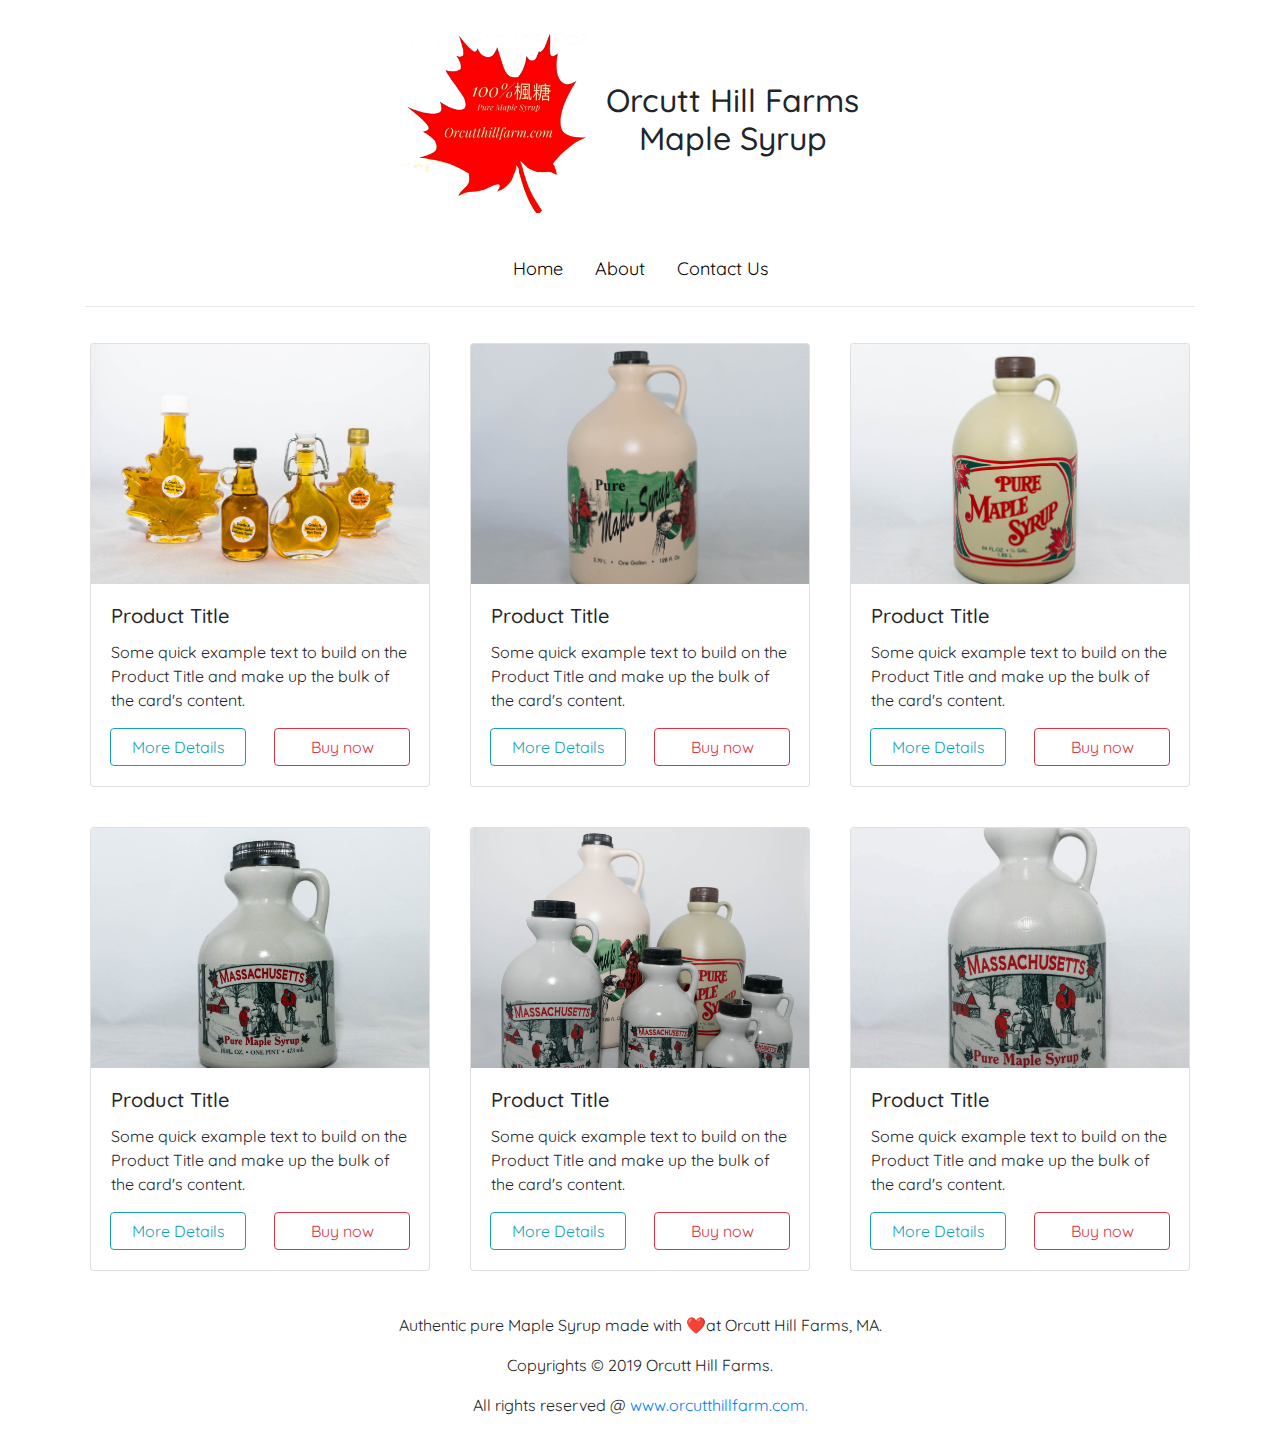
<file: index.html>
<!DOCTYPE html>
<html lang="en">
  <head>
    <!-- Required meta tags -->
    <meta charset="utf-8" />
    <meta
      name="viewport"
      content="width=device-width, initial-scale=1, shrink-to-fit=no"
    />

    <!-- Bootstrap CSS -->
    <link
      rel="stylesheet"
      href="https://stackpath.bootstrapcdn.com/bootstrap/4.3.1/css/bootstrap.min.css"
      integrity="sha384-ggOyR0iXCbMQv3Xipma34MD+dH/1fQ784/j6cY/iJTQUOhcWr7x9JvoRxT2MZw1T"
      crossorigin="anonymous"
    />

    <link
      href="https://fonts.googleapis.com/css?family=Quicksand"
      rel="stylesheet"
    />

    <title>Hello, world!</title>

    <link rel="stylesheet" href="./styles.css" />
  </head>

  <body>
    <div class="container">
      <header>
        <div class="logo-block mx-auto">
          <img src="./images/logo.png" alt="logo" class="logo" />
          <h2>Orcutt Hill Farms Maple Syrup</h2>
        </div>
        <nav class="nav justify-content-center">
          <a class="nav-link" href="index.html">Home</a>
          <a class="nav-link" href="about.html">About</a>
          <a class="nav-link" href="contact.html">Contact Us</a>
        </nav>
      </header>
      <hr />
      <div class="products row">
        <div class="card col">
          <img
            src="./images/DSC01903-编辑.jpg"
            class="card-img-top card-image"
            alt="maple syrup product image"
          />
          <div class="card-body">
            <h5 class="card-title">Product Title</h5>
            <p class="card-text">
              Some quick example text to build on the Product Title and make up
              the bulk of the card's content.
            </p>
            <div class="row justify-content-around">
              <a href="#" class="btn btn-outline-info col-5">
                More Details
              </a>
              <a href="#" class="btn btn-outline-danger col-5">Buy now</a>
            </div>
          </div>
        </div>

        <div class="card col">
          <img
            src="./images/DSC01884-编辑.jpg"
            class="card-img-top card-image"
            alt="maple syrup product image"
          />
          <div class="card-body">
            <h5 class="card-title">Product Title</h5>
            <p class="card-text">
              Some quick example text to build on the Product Title and make up
              the bulk of the card's content.
            </p>
            <div class="row justify-content-around">
              <a href="#" class="btn btn-outline-info col-5">More Details</a>
              <a href="#" class="btn btn-outline-danger col-5">Buy now</a>
            </div>
          </div>
        </div>

        <div class="card col">
          <img
            src="./images/DSC01887-编辑.jpg"
            class="card-img-top card-image"
            alt="maple syrup product image"
          />
          <div class="card-body">
            <h5 class="card-title">Product Title</h5>
            <p class="card-text">
              Some quick example text to build on the Product Title and make up
              the bulk of the card's content.
            </p>
            <div class="row justify-content-around">
              <a href="#" class="btn btn-outline-info col-5">
                More Details
              </a>
              <a href="#" class="btn btn-outline-danger col-5">Buy now</a>
            </div>
          </div>
        </div>

        <div class="w-100"></div>

        <div class="card col">
          <img
            src="./images/DSC01889-编辑.jpg"
            class="card-img-top card-image"
            alt="maple syrup product image"
          />
          <div class="card-body">
            <h5 class="card-title">Product Title</h5>
            <p class="card-text">
              Some quick example text to build on the Product Title and make up
              the bulk of the card's content.
            </p>
            <div class="row justify-content-around">
              <a href="#" class="btn btn-outline-info col-5">More Details</a>
              <a href="#" class="btn btn-outline-danger col-5">Buy now</a>
            </div>
          </div>
        </div>

        <div class="card col">
          <img
            src="./images/DSC01898-编辑.jpg"
            class="card-img-top card-image"
            alt="maple syrup product image"
          />
          <div class="card-body">
            <h5 class="card-title">Product Title</h5>
            <p class="card-text">
              Some quick example text to build on the Product Title and make up
              the bulk of the card's content.
            </p>
            <div class="row justify-content-around">
              <a href="#" class="btn btn-outline-info col-5">More Details</a>
              <a href="#" class="btn btn-outline-danger col-5">Buy now</a>
            </div>
          </div>
        </div>

        <div class="card col">
          <img
            src="./images/IMG_3659.JPG"
            class="card-img-top card-image"
            alt="maple syrup product image"
          />
          <div class="card-body">
            <h5 class="card-title">Product Title</h5>
            <p class="card-text">
              Some quick example text to build on the Product Title and make up
              the bulk of the card's content.
            </p>
            <div class="row justify-content-around">
              <a href="#" class="btn btn-outline-info col-5">More Details</a>
              <a href="#" class="btn btn-outline-danger col-5">Buy now</a>
            </div>
          </div>
        </div>
      </div>

      <footer class="mx-auto">
        <p>Authentic pure Maple Syrup made with ❤️at Orcutt Hill Farms, MA.</p>
        <p>Copyrights &copy; 2019 Orcutt Hill Farms.</p>
        <p>
          All rights reserved @
          <a href="https://www.orcutthillfarm.com">www.orcutthillfarm.com.</a>
        </p>
      </footer>
    </div>

    <script
      src="https://code.jquery.com/jquery-3.3.1.slim.min.js"
      integrity="sha384-q8i/X+965DzO0rT7abK41JStQIAqVgRVzpbzo5smXKp4YfRvH+8abtTE1Pi6jizo"
      crossorigin="anonymous"
    ></script>
    <script
      src="https://stackpath.bootstrapcdn.com/bootstrap/4.3.1/js/bootstrap.min.js"
      integrity="sha384-JjSmVgyd0p3pXB1rRibZUAYoIIy6OrQ6VrjIEaFf/nJGzIxFDsf4x0xIM+B07jRM"
      crossorigin="anonymous"
    ></script>
  </body>
</html>
</file>
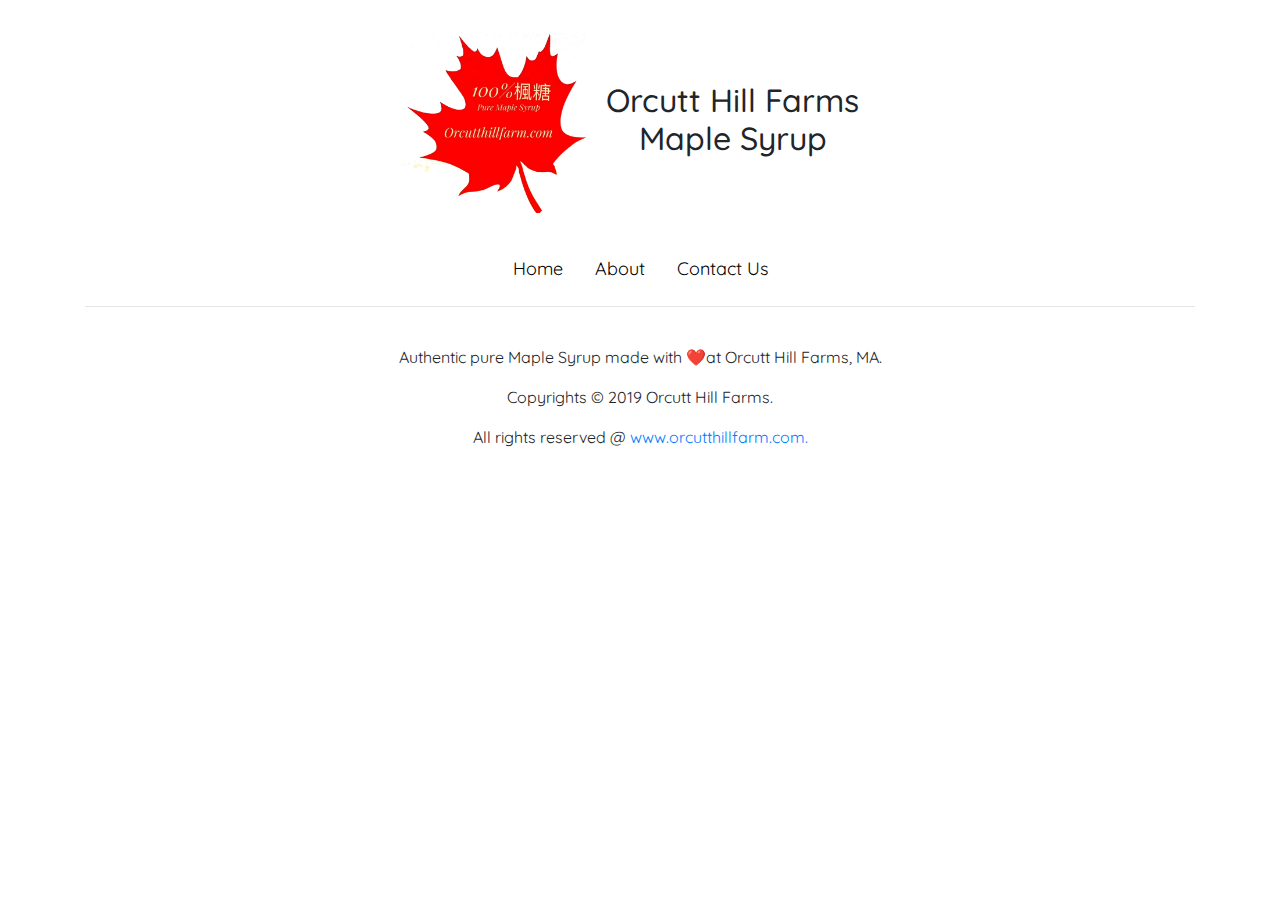
<file: about.html>
<!DOCTYPE html>
<html lang="en">
  <head>
    <!-- Required meta tags -->
    <meta charset="utf-8" />
    <meta
      name="viewport"
      content="width=device-width, initial-scale=1, shrink-to-fit=no"
    />

    <!-- Bootstrap CSS -->
    <link
      rel="stylesheet"
      href="https://stackpath.bootstrapcdn.com/bootstrap/4.3.1/css/bootstrap.min.css"
      integrity="sha384-ggOyR0iXCbMQv3Xipma34MD+dH/1fQ784/j6cY/iJTQUOhcWr7x9JvoRxT2MZw1T"
      crossorigin="anonymous"
    />

    <link
      href="https://fonts.googleapis.com/css?family=Quicksand"
      rel="stylesheet"
    />

    <title>Hello, world!</title>

    <link rel="stylesheet" href="./styles.css" />
  </head>

  <body>
    <div class="container">
      <header>
        <div class="logo-block mx-auto">
          <img src="./images/logo.png" alt="logo" class="logo" />
          <h2>Orcutt Hill Farms Maple Syrup</h2>
        </div>
        <nav class="nav justify-content-center">
          <a class="nav-link" href="index.html">Home</a>
          <a class="nav-link" href="about.html">About</a>
          <a class="nav-link" href="contact.html">Contact Us</a>
        </nav>
      </header>
      <hr />

      <footer class="mx-auto">
        <p>Authentic pure Maple Syrup made with ❤️at Orcutt Hill Farms, MA.</p>
        <p>Copyrights &copy; 2019 Orcutt Hill Farms.</p>
        <p>
          All rights reserved @
          <a href="https://www.orcutthillfarm.com">www.orcutthillfarm.com.</a>
        </p>
      </footer>
    </div>

    <script
      src="https://code.jquery.com/jquery-3.3.1.slim.min.js"
      integrity="sha384-q8i/X+965DzO0rT7abK41JStQIAqVgRVzpbzo5smXKp4YfRvH+8abtTE1Pi6jizo"
      crossorigin="anonymous"
    ></script>
    <script
      src="https://stackpath.bootstrapcdn.com/bootstrap/4.3.1/js/bootstrap.min.js"
      integrity="sha384-JjSmVgyd0p3pXB1rRibZUAYoIIy6OrQ6VrjIEaFf/nJGzIxFDsf4x0xIM+B07jRM"
      crossorigin="anonymous"
    ></script>
  </body>
</html>
</file>
<file: styles.css>
* {
  font-family: "Quicksand", sans-serif;
}

.logo-block {
  display: flex;
  max-width: 480px;
  align-items: center;
  text-align: center;
  padding: 3% 0;
}

.logo-block img {
  max-width: 200px;
  height: 180px;
}

nav .nav-link {
  font-size: 18px;
  color: black;
}

nav .nav-link:hover {
  color: #dc3545;
}

.card {
  padding: 0;
  margin: 20px;
  min-width: 300px;
}

.card:hover {
  transition: 0.5s ease;
  box-shadow: rgba(29, 33, 41, 0.08) 0px 3px 10px 0px;
}
.card .card-image {
  height: 240px;
  object-fit: cover;
}

footer {
  display: flex;
  flex-direction: column;
  align-items: center;
  padding: 2% 0;
  text-align: center;
}
</file>
